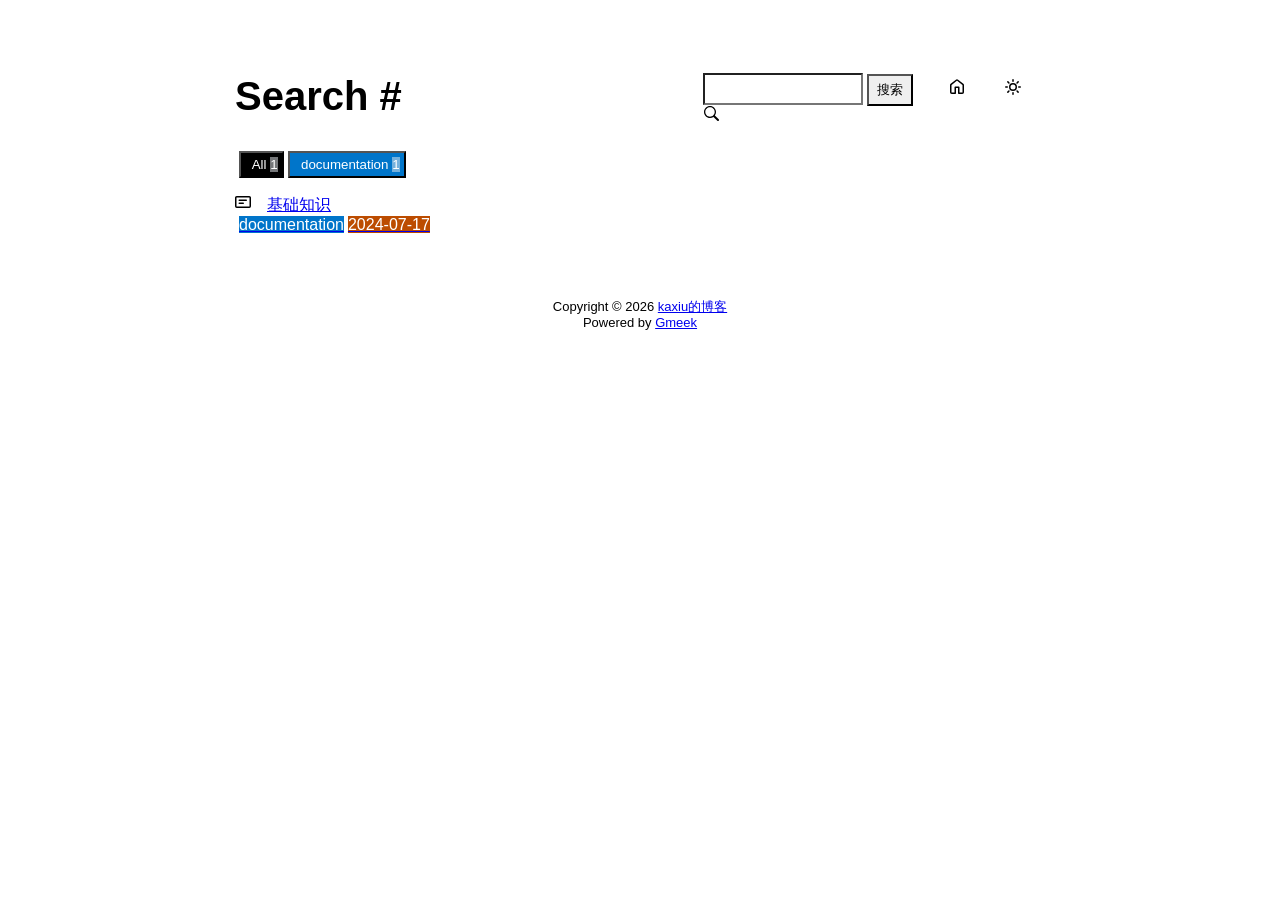
<file: docs/tag.html>
<!DOCTYPE html>
<html data-color-mode="light" data-dark-theme="dark" data-light-theme="light" lang="zh-CN">
<head>
    <meta content="text/html; charset=utf-8" http-equiv="content-type" />
    <meta name="viewport" content="width=device-width,initial-scale=1.0">
    <meta http-equiv="X-UA-Compatible" content="IE=edge">
    <link href='https://mirrors.sustech.edu.cn/cdnjs/ajax/libs/Primer/21.0.7/primer.css' rel='stylesheet' />
    
    <link rel="icon" href="https://github.com/kaxiu808/kaxiu808.github.io/blob/main/.github/workflows/tu.png"><script>
        let theme = localStorage.getItem("meek_theme") || "light";
        document.documentElement.setAttribute("data-color-mode", theme);
    </script>
<meta name="description" content="kaxiu的博客 search page">
<title>kaxiu的博客 - Tag</title>

</head>
<style>
body{box-sizing: border-box;min-width: 200px;max-width: 900px;margin: 20px auto;padding: 45px;font-size: 16px;font-family: sans-serif;line-height: 1.25;}
#header{display:flex;padding-bottom:8px;border-bottom: 1px solid var(--borderColor-muted, var(--color-border-muted));margin-bottom: 16px;}
#footer {margin-top:64px; text-align: center;font-size: small;}

</style>

<style>
.tagTitle{margin:auto 0;font-size:40px;font-weight:bold;overflow:hidden;white-space:nowrap;text-overflow:ellipsis;}
.title-right{display:flex;margin:auto 0 0 auto;}
.title-right .circle{padding: 14px 16px;margin-right:8px;}

.subnav-search{width:222px;margin-top:8px;margin-right:8px;}
.subnav-search-input{width:160px;border-top-right-radius:0px;border-bottom-right-radius:0px;}
.subnav-search button{padding:5px 8px;border-top-left-radius:0px;border-bottom-left-radius:0px;}

.SideNav-icon{margin-right:16px}
.Label{color: #fff;margin-left:4px;}
#taglabel .Label {margin-bottom:8px;}
.Counter{color:#fff;background-color:rgba(234, 238, 242, 0.5)}

.genTime{float: right;}
.d-flex{min-width:0;}
.listTitle{overflow:hidden;white-space:nowrap;text-overflow: ellipsis;max-width: 100%;}
.listLabels{white-space:nowrap;}

@media (max-width: 600px) {
    body { padding: 8px;}
    .tagTitle{display:none;}
    .LabelTime{display:none;}
}
</style>


<body>
    <div id="header">
<span class="tagTitle"><span>Loading</span><span class="AnimatedEllipsis"></span></span>
<div class="title-right">
    <div class="subnav-search">
        <input type="search" class="form-control subnav-search-input float-left" aria-label="Search site" value="" style="height:32px;">
        <button class="btn float-left" type="submit" onclick="javascript:searchShow()">搜索</button>
        <svg class="subnav-search-icon octicon octicon-search" width="16" height="16" viewBox="0 0 16 16" aria-hidden="true">
            <path id="searchSVG" fill-rule="evenodd"></path>
        </svg>
    </div>
    <a href="https://kaxiu808.github.io" id="buttonHome" class="btn btn-invisible circle" title="首页">
        <svg class="octicon" width="16" height="16">
            <path id="pathHome" fill-rule="evenodd"></path>
        </svg>
    </a>
    <a class="btn btn-invisible circle" onclick="modeSwitch()" title="切换主题">
        <svg class="octicon" width="16" height="16" >
            <path id="themeSwitch" fill-rule="evenodd"></path>
        </svg>
    </a>
</div>
</div>
    <div id="content">
<div id="taglabel" style="margin-bottom:8px;"></div>
<nav class="SideNav"></nav>
<div class="notFind" style="display:none;font-size:24px;margin:8px;">Not Find</div>
</div>
    <div id="footer"><div id="footer1">Copyright © <span id="copyrightYear"></span> <a href="https://kaxiu808.github.io">kaxiu的博客</a></div>
<div id="footer2">
    <span id="runday"></span><span>Powered by <a href="https://meekdai.com/Gmeek.html" target="_blank">Gmeek</a></span>
</div>

<script>
var now=new Date();
document.getElementById("copyrightYear").innerHTML=now.getFullYear();

if(""!=""){
    var startSite=new Date("");
    var diff=now.getTime()-startSite.getTime();
    var diffDay=Math.floor(diff/(1000*60*60*24));
    document.getElementById("runday").innerHTML="网站运行"+diffDay+"天"+" • ";
}
</script></div>
</body>
<script>
var IconList={'sun': 'M8 10.5a2.5 2.5 0 100-5 2.5 2.5 0 000 5zM8 12a4 4 0 100-8 4 4 0 000 8zM8 0a.75.75 0 01.75.75v1.5a.75.75 0 01-1.5 0V.75A.75.75 0 018 0zm0 13a.75.75 0 01.75.75v1.5a.75.75 0 01-1.5 0v-1.5A.75.75 0 018 13zM2.343 2.343a.75.75 0 011.061 0l1.06 1.061a.75.75 0 01-1.06 1.06l-1.06-1.06a.75.75 0 010-1.06zm9.193 9.193a.75.75 0 011.06 0l1.061 1.06a.75.75 0 01-1.06 1.061l-1.061-1.06a.75.75 0 010-1.061zM16 8a.75.75 0 01-.75.75h-1.5a.75.75 0 010-1.5h1.5A.75.75 0 0116 8zM3 8a.75.75 0 01-.75.75H.75a.75.75 0 010-1.5h1.5A.75.75 0 013 8zm10.657-5.657a.75.75 0 010 1.061l-1.061 1.06a.75.75 0 11-1.06-1.06l1.06-1.06a.75.75 0 011.06 0zm-9.193 9.193a.75.75 0 010 1.06l-1.06 1.061a.75.75 0 11-1.061-1.06l1.06-1.061a.75.75 0 011.061 0z', 'moon': 'M9.598 1.591a.75.75 0 01.785-.175 7 7 0 11-8.967 8.967.75.75 0 01.961-.96 5.5 5.5 0 007.046-7.046.75.75 0 01.175-.786zm1.616 1.945a7 7 0 01-7.678 7.678 5.5 5.5 0 107.678-7.678z', 'sync': 'M1.705 8.005a.75.75 0 0 1 .834.656 5.5 5.5 0 0 0 9.592 2.97l-1.204-1.204a.25.25 0 0 1 .177-.427h3.646a.25.25 0 0 1 .25.25v3.646a.25.25 0 0 1-.427.177l-1.38-1.38A7.002 7.002 0 0 1 1.05 8.84a.75.75 0 0 1 .656-.834ZM8 2.5a5.487 5.487 0 0 0-4.131 1.869l1.204 1.204A.25.25 0 0 1 4.896 6H1.25A.25.25 0 0 1 1 5.75V2.104a.25.25 0 0 1 .427-.177l1.38 1.38A7.002 7.002 0 0 1 14.95 7.16a.75.75 0 0 1-1.49.178A5.5 5.5 0 0 0 8 2.5Z', 'home': 'M6.906.664a1.749 1.749 0 0 1 2.187 0l5.25 4.2c.415.332.657.835.657 1.367v7.019A1.75 1.75 0 0 1 13.25 15h-3.5a.75.75 0 0 1-.75-.75V9H7v5.25a.75.75 0 0 1-.75.75h-3.5A1.75 1.75 0 0 1 1 13.25V6.23c0-.531.242-1.034.657-1.366l5.25-4.2Zm1.25 1.171a.25.25 0 0 0-.312 0l-5.25 4.2a.25.25 0 0 0-.094.196v7.019c0 .138.112.25.25.25H5.5V8.25a.75.75 0 0 1 .75-.75h3.5a.75.75 0 0 1 .75.75v5.25h2.75a.25.25 0 0 0 .25-.25V6.23a.25.25 0 0 0-.094-.195Z', 'search': 'M15.7 13.3l-3.81-3.83A5.93 5.93 0 0 0 13 6c0-3.31-2.69-6-6-6S1 2.69 1 6s2.69 6 6 6c1.3 0 2.48-.41 3.47-1.11l3.83 3.81c.19.2.45.3.7.3.25 0 .52-.09.7-.3a.996.996 0 0 0 0-1.41v.01zM7 10.7c-2.59 0-4.7-2.11-4.7-4.7 0-2.59 2.11-4.7 4.7-4.7 2.59 0 4.7 2.11 4.7 4.7 0 2.59-2.11 4.7-4.7 4.7z', 'post': 'M0 3.75C0 2.784.784 2 1.75 2h12.5c.966 0 1.75.784 1.75 1.75v8.5A1.75 1.75 0 0 1 14.25 14H1.75A1.75 1.75 0 0 1 0 12.25Zm1.75-.25a.25.25 0 0 0-.25.25v8.5c0 .138.112.25.25.25h12.5a.25.25 0 0 0 .25-.25v-8.5a.25.25 0 0 0-.25-.25ZM3.5 6.25a.75.75 0 0 1 .75-.75h7a.75.75 0 0 1 0 1.5h-7a.75.75 0 0 1-.75-.75Zm.75 2.25h4a.75.75 0 0 1 0 1.5h-4a.75.75 0 0 1 0-1.5Z'};
var utterancesLoad=0;

let themeSettings={
    "dark": ["dark","moon","#00f0ff","dark-blue"],
    "light": ["light","sun","#ff5000","github-light"],
    "auto": ["auto","sync","","preferred-color-scheme"]
};
function changeTheme(mode, icon, color, utheme){
    document.documentElement.setAttribute("data-color-mode",mode);
    document.getElementById("themeSwitch").setAttribute("d",value=IconList[icon]);
    document.getElementById("themeSwitch").parentNode.style.color=color;
    if(utterancesLoad==1){utterancesTheme(utheme);}
}
function modeSwitch(){
    let currentMode=document.documentElement.getAttribute('data-color-mode');
    let newMode = currentMode === "light" ? "dark" : currentMode === "dark" ? "auto" : "light";
    localStorage.setItem("meek_theme", newMode);
    if(themeSettings[newMode]){
        changeTheme(...themeSettings[newMode]);
    }
}
function utterancesTheme(theme){
    const message={type:'set-theme',theme: theme};
    const iframe=document.getElementsByClassName('utterances-frame')[0];
    iframe.contentWindow.postMessage(message,'https://utteranc.es');
}
if(themeSettings[theme]){changeTheme(...themeSettings[theme]);}
console.log("\n %c Gmeek last https://github.com/Meekdai/Gmeek \n","padding:5px 0;background:#02d81d;color:#fff");
</script>

<script>
document.getElementById("pathHome").setAttribute("d",IconList["home"]);
document.getElementById("searchSVG").setAttribute("d",IconList["search"]);

tagList=[];
labelsCount={};
jsonData='';
let requestJson="postList.json"
let request=new XMLHttpRequest();
request.open("GET",requestJson);
request.responseType='text';
request.send();
request.onload=function(){
    jsonData=JSON.parse(request.response);
    console.log(jsonData);
    showList(labelsCount);
    setClassDisplay(decodeURI(window.location.hash.slice(1)));
}

function showList(labelsCount){
    let SideNav=document.getElementsByClassName("SideNav")[0];
    SideNav.classList.add("border");
    let taglabel=document.getElementById("taglabel");

    jsonData['labelColorDict']["All"]="#000";
    labelsCount["All"]=0;
    for (let key in jsonData) {
        if (key !== 'labelColorDict' && Array.isArray(jsonData[key]['labels'])) {
            labelsCount["All"]++;
            for (let label of jsonData[key]['labels']) {
                labelsCount[label] = (labelsCount[label] || 0) + 1;
            }
        }
    }

    let sortedLabelsList = Object.keys(labelsCount).sort((a, b) => labelsCount[b] - labelsCount[a]);
    for (let label of sortedLabelsList) {
        tagList.push(label);
        let showLabels = document.createElement("button");
        showLabels.setAttribute("class", "Label");
        showLabels.setAttribute("style", "background-color:" + jsonData['labelColorDict'][label]+";padding:4px;");
        showLabels.innerHTML="&nbsp;&nbsp;"+label+" ";
        showLabels.setAttribute("onclick", "javascript:updateShowTag('" + label + "');");

        let LabelNum=document.createElement("span");
        LabelNum.setAttribute("class","Counter");
        LabelNum.innerHTML=labelsCount[label];
        showLabels.appendChild(LabelNum);
        taglabel.appendChild(showLabels);
    }

    for(i in jsonData){
        if(i!='labelColorDict'){
            let div=document.createElement("div");
            div.setAttribute("class","lists "+jsonData[i]['labels'].join(" "));
            let item=document.createElement("a");
            item.setAttribute("class","SideNav-item d-flex flex-items-center flex-justify-between");
            item.setAttribute("href",jsonData[i]['postUrl']);

            let center=document.createElement("div");
            center.setAttribute("class","d-flex flex-items-center");

            svg=document.createElementNS('http://www.w3.org/2000/svg','svg');
            path=document.createElementNS("http://www.w3.org/2000/svg","path"); 
            span=document.createElement("span");
            svg.setAttributeNS(null,"class","SideNav-icon octicon");
            svg.setAttributeNS(null,"style","width:16px;height:16px");
            path.setAttributeNS(null, "d", IconList["post"]);
            svg.appendChild(path);

            let title=document.createElement("span");
            title.setAttribute("class","listTitle");
            title.innerHTML=jsonData[i]['postTitle'];
            center.appendChild(svg);
            center.appendChild(title);

            let listLabels=document.createElement("div");
            listLabels.setAttribute("class","listLabels");
            
            for(label of jsonData[i]['labels']){
                let LabelName=document.createElement("span");
                LabelName.setAttribute("class","Label LabelName");
                LabelName.setAttribute("style","background-color:"+jsonData['labelColorDict'][label]);
                LabelName.innerHTML=label;
                listLabels.appendChild(LabelName);
            }
            let LabelTime=document.createElement("span");
            LabelTime.setAttribute("class","Label LabelTime");
            LabelTime.setAttribute("style","background-color:"+jsonData[i]['dateLabelColor']);
            LabelTime.innerHTML=jsonData[i]['createdDate'];
            listLabels.appendChild(LabelTime);

            item.appendChild(center);
            item.appendChild(listLabels);
            div.appendChild(item);
            SideNav.appendChild(div);
        }
    }
}

function updateShowTag(label){
    if(window.location.hash.slice(1)!=encodeURI(label)){
        window.location.hash="#"+(label);
        setClassDisplay(label);
    }
}

function setClassDisplay(label){
    let lists = document.getElementsByClassName("lists");
    let tagTitle = document.getElementsByClassName("tagTitle")[0];
    tagTitle.innerHTML="Tag #"+label;
    document.title=label+" - kaxiu的博客";
    document.getElementsByClassName("subnav-search-input")[0].value='';
    if(label=="All"){
        for(let i = 0; i < lists.length; i++){lists[i].style.display='block';}
        document.getElementsByClassName("notFind")[0].style.display='none';
    }
    else if(tagList.indexOf(label)!=-1){
        for(let i = 0; i < lists.length; i++){
            lists[i].style.display='none';
        }

        let labels = document.getElementsByClassName(label);
        for(let i = 0; i < labels.length; i++){
            labels[i].style.display='block';
        }
        document.getElementsByClassName("notFind")[0].style.display='none';
    }
    else{
        document.getElementsByClassName("subnav-search-input")[0].value=label;
        searchShow();
    }
}

function searchShow(){
    let lists = document.getElementsByClassName("lists");
    let tagTitle = document.getElementsByClassName("tagTitle")[0];
    let searchInput = document.getElementsByClassName("subnav-search-input")[0].value;
    tagTitle.innerHTML="Search #"+searchInput;
    if(searchInput==''){document.title="Search - kaxiu的博客";}
    else{document.title=searchInput+" - kaxiu的博客";}
    let a=0;
    window.location.hash="#"+(searchInput);
    for(let i = 0; i < lists.length; i++){
        if(lists[i].childNodes[0].childNodes[0].childNodes[1].innerHTML.toUpperCase().indexOf(searchInput.toUpperCase())==-1){lists[i].style.display='none';}
        else{lists[i].style.display='block';a=a+1;}
    }
    if(a==0){
        let notFind=document.getElementsByClassName("notFind")[0];
        notFind.style.display='block';
        notFind.innerHTML='Not Find "'+searchInput+'"';
    }
    else{document.getElementsByClassName("notFind")[0].style.display='none';}
}

</script>

</html>
</file>
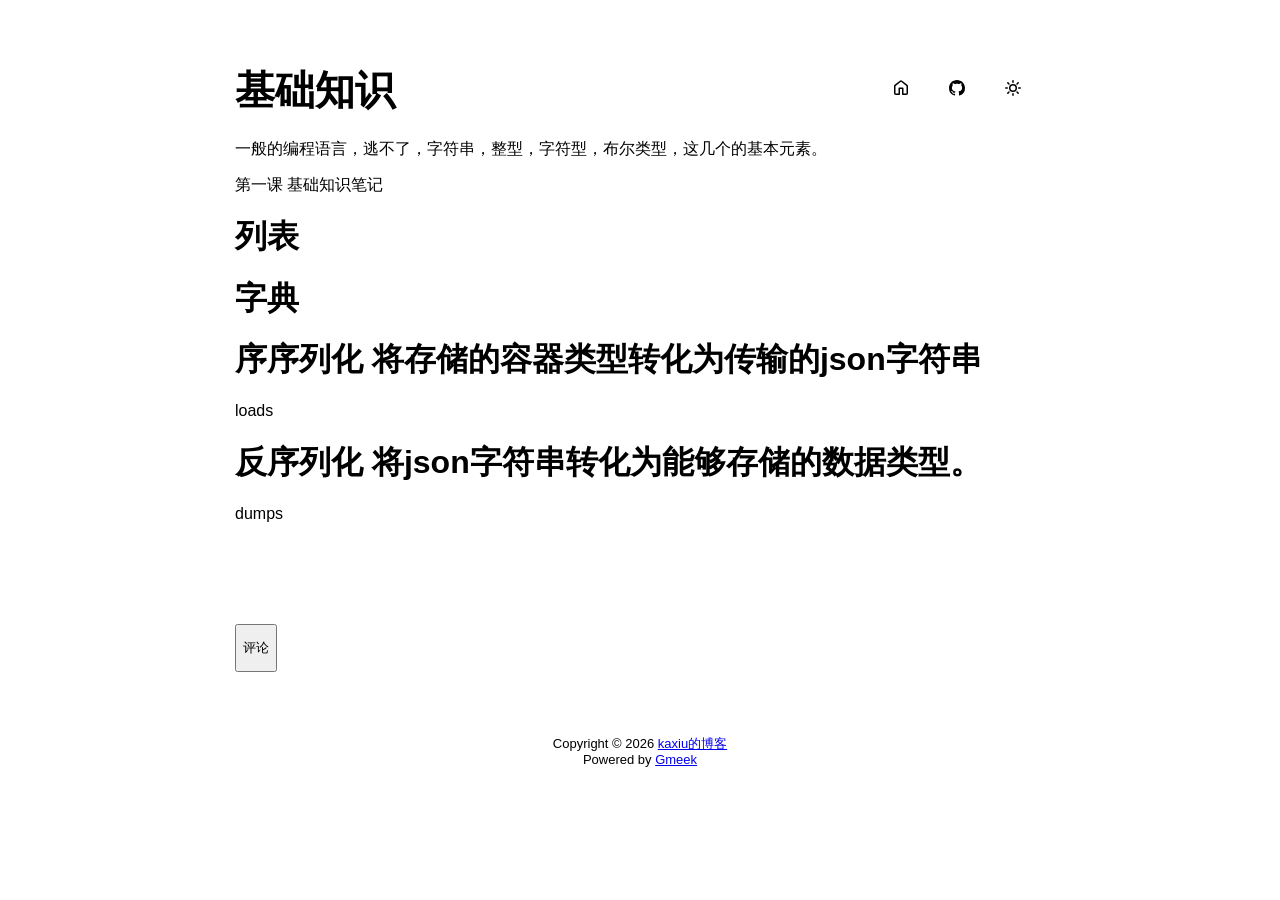
<file: docs/post/ji-chu-zhi-shi.html>
<!DOCTYPE html>
<html data-color-mode="light" data-dark-theme="dark" data-light-theme="light" lang="zh-CN">
<head>
    <meta content="text/html; charset=utf-8" http-equiv="content-type" />
    <meta name="viewport" content="width=device-width,initial-scale=1.0">
    <meta http-equiv="X-UA-Compatible" content="IE=edge">
    <link href='https://mirrors.sustech.edu.cn/cdnjs/ajax/libs/Primer/21.0.7/primer.css' rel='stylesheet' />
    
    <link rel="icon" href="https://github.com/kaxiu808/kaxiu808.github.io/blob/main/.github/workflows/tu.png"><script>
        let theme = localStorage.getItem("meek_theme") || "light";
        document.documentElement.setAttribute("data-color-mode", theme);
    </script>
<meta name="description" content="一般的编程语言，逃不了，字符串，整型，字符型，布尔类型，这几个的基本元素。">
<meta property="og:title" content="基础知识">
<meta property="og:description" content="一般的编程语言，逃不了，字符串，整型，字符型，布尔类型，这几个的基本元素。">
<meta property="og:type" content="article">
<meta property="og:url" content="https://kaxiu808.github.io/post/ji-chu-zhi-shi.html">
<meta property="og:image" content="https://github.com/kaxiu808/kaxiu808.github.io/blob/main/.github/workflows/tu.png">
<title>基础知识</title>



</head>
<style>
body{box-sizing: border-box;min-width: 200px;max-width: 900px;margin: 20px auto;padding: 45px;font-size: 16px;font-family: sans-serif;line-height: 1.25;}
#header{display:flex;padding-bottom:8px;border-bottom: 1px solid var(--borderColor-muted, var(--color-border-muted));margin-bottom: 16px;}
#footer {margin-top:64px; text-align: center;font-size: small;}

</style>

<style>
.postTitle{margin: auto 0;font-size:40px;font-weight:bold;}
.title-right{display:flex;margin:auto 0 0 auto;}
.title-right .circle{padding: 14px 16px;margin-right:8px;}
#postBody{border-bottom: 1px solid var(--color-border-default);padding-bottom:36px;}
#postBody hr{height:2px;}
#cmButton{height:48px;margin-top:48px;}
#comments{margin-top:64px;}
.g-emoji{font-size:24px;}
@media (max-width: 600px) {
    body {padding: 8px;}
    .postTitle{font-size:24px;}
}

</style>




<body>
    <div id="header">
<h1 class="postTitle">基础知识</h1>
<div class="title-right">
    <a href="https://kaxiu808.github.io" id="buttonHome" class="btn btn-invisible circle" title="首页">
        <svg class="octicon" width="16" height="16">
            <path id="pathHome" fill-rule="evenodd"></path>
        </svg>
    </a>
    
    <a href="https://github.com/kaxiu808/kaxiu808.github.io/issues/1" target="_blank" class="btn btn-invisible circle" title="Issue">
        <svg class="octicon" width="16" height="16">
            <path id="pathIssue" fill-rule="evenodd"></path>
        </svg>
    </a>
    

    <a class="btn btn-invisible circle" onclick="modeSwitch();" title="切换主题">
        <svg class="octicon" width="16" height="16" >
            <path id="themeSwitch" fill-rule="evenodd"></path>
        </svg>
    </a>

</div>
</div>
    <div id="content">
<div class="markdown-body" id="postBody"><p>一般的编程语言，逃不了，字符串，整型，字符型，布尔类型，这几个的基本元素。</p>
<p>第一课 基础知识笔记</p>
<h1>列表</h1>
<h1>字典</h1>
<h1>序序列化 将存储的容器类型转化为传输的json字符串</h1>
<p>loads</p>
<h1>反序列化 将json字符串转化为能够存储的数据类型。</h1>
<p>dumps</p></div>
<div style="font-size:small;margin-top:8px;float:right;"></div>

<button class="btn btn-block" type="button" onclick="openComments()" id="cmButton">评论</button>
<div class="comments" id="comments"></div>

</div>
    <div id="footer"><div id="footer1">Copyright © <span id="copyrightYear"></span> <a href="https://kaxiu808.github.io">kaxiu的博客</a></div>
<div id="footer2">
    <span id="runday"></span><span>Powered by <a href="https://meekdai.com/Gmeek.html" target="_blank">Gmeek</a></span>
</div>

<script>
var now=new Date();
document.getElementById("copyrightYear").innerHTML=now.getFullYear();

if(""!=""){
    var startSite=new Date("");
    var diff=now.getTime()-startSite.getTime();
    var diffDay=Math.floor(diff/(1000*60*60*24));
    document.getElementById("runday").innerHTML="网站运行"+diffDay+"天"+" • ";
}
</script></div>
</body>
<script>
var IconList={'sun': 'M8 10.5a2.5 2.5 0 100-5 2.5 2.5 0 000 5zM8 12a4 4 0 100-8 4 4 0 000 8zM8 0a.75.75 0 01.75.75v1.5a.75.75 0 01-1.5 0V.75A.75.75 0 018 0zm0 13a.75.75 0 01.75.75v1.5a.75.75 0 01-1.5 0v-1.5A.75.75 0 018 13zM2.343 2.343a.75.75 0 011.061 0l1.06 1.061a.75.75 0 01-1.06 1.06l-1.06-1.06a.75.75 0 010-1.06zm9.193 9.193a.75.75 0 011.06 0l1.061 1.06a.75.75 0 01-1.06 1.061l-1.061-1.06a.75.75 0 010-1.061zM16 8a.75.75 0 01-.75.75h-1.5a.75.75 0 010-1.5h1.5A.75.75 0 0116 8zM3 8a.75.75 0 01-.75.75H.75a.75.75 0 010-1.5h1.5A.75.75 0 013 8zm10.657-5.657a.75.75 0 010 1.061l-1.061 1.06a.75.75 0 11-1.06-1.06l1.06-1.06a.75.75 0 011.06 0zm-9.193 9.193a.75.75 0 010 1.06l-1.06 1.061a.75.75 0 11-1.061-1.06l1.06-1.061a.75.75 0 011.061 0z', 'moon': 'M9.598 1.591a.75.75 0 01.785-.175 7 7 0 11-8.967 8.967.75.75 0 01.961-.96 5.5 5.5 0 007.046-7.046.75.75 0 01.175-.786zm1.616 1.945a7 7 0 01-7.678 7.678 5.5 5.5 0 107.678-7.678z', 'sync': 'M1.705 8.005a.75.75 0 0 1 .834.656 5.5 5.5 0 0 0 9.592 2.97l-1.204-1.204a.25.25 0 0 1 .177-.427h3.646a.25.25 0 0 1 .25.25v3.646a.25.25 0 0 1-.427.177l-1.38-1.38A7.002 7.002 0 0 1 1.05 8.84a.75.75 0 0 1 .656-.834ZM8 2.5a5.487 5.487 0 0 0-4.131 1.869l1.204 1.204A.25.25 0 0 1 4.896 6H1.25A.25.25 0 0 1 1 5.75V2.104a.25.25 0 0 1 .427-.177l1.38 1.38A7.002 7.002 0 0 1 14.95 7.16a.75.75 0 0 1-1.49.178A5.5 5.5 0 0 0 8 2.5Z', 'home': 'M6.906.664a1.749 1.749 0 0 1 2.187 0l5.25 4.2c.415.332.657.835.657 1.367v7.019A1.75 1.75 0 0 1 13.25 15h-3.5a.75.75 0 0 1-.75-.75V9H7v5.25a.75.75 0 0 1-.75.75h-3.5A1.75 1.75 0 0 1 1 13.25V6.23c0-.531.242-1.034.657-1.366l5.25-4.2Zm1.25 1.171a.25.25 0 0 0-.312 0l-5.25 4.2a.25.25 0 0 0-.094.196v7.019c0 .138.112.25.25.25H5.5V8.25a.75.75 0 0 1 .75-.75h3.5a.75.75 0 0 1 .75.75v5.25h2.75a.25.25 0 0 0 .25-.25V6.23a.25.25 0 0 0-.094-.195Z', 'github': 'M8 0c4.42 0 8 3.58 8 8a8.013 8.013 0 0 1-5.45 7.59c-.4.08-.55-.17-.55-.38 0-.27.01-1.13.01-2.2 0-.75-.25-1.23-.54-1.48 1.78-.2 3.65-.88 3.65-3.95 0-.88-.31-1.59-.82-2.15.08-.2.36-1.02-.08-2.12 0 0-.67-.22-2.2.82-.64-.18-1.32-.27-2-.27-.68 0-1.36.09-2 .27-1.53-1.03-2.2-.82-2.2-.82-.44 1.1-.16 1.92-.08 2.12-.51.56-.82 1.28-.82 2.15 0 3.06 1.86 3.75 3.64 3.95-.23.2-.44.55-.51 1.07-.46.21-1.61.55-2.33-.66-.15-.24-.6-.83-1.23-.82-.67.01-.27.38.01.53.34.19.73.9.82 1.13.16.45.68 1.31 2.69.94 0 .67.01 1.3.01 1.49 0 .21-.15.45-.55.38A7.995 7.995 0 0 1 0 8c0-4.42 3.58-8 8-8Z'};
var utterancesLoad=0;

let themeSettings={
    "dark": ["dark","moon","#00f0ff","dark-blue"],
    "light": ["light","sun","#ff5000","github-light"],
    "auto": ["auto","sync","","preferred-color-scheme"]
};
function changeTheme(mode, icon, color, utheme){
    document.documentElement.setAttribute("data-color-mode",mode);
    document.getElementById("themeSwitch").setAttribute("d",value=IconList[icon]);
    document.getElementById("themeSwitch").parentNode.style.color=color;
    if(utterancesLoad==1){utterancesTheme(utheme);}
}
function modeSwitch(){
    let currentMode=document.documentElement.getAttribute('data-color-mode');
    let newMode = currentMode === "light" ? "dark" : currentMode === "dark" ? "auto" : "light";
    localStorage.setItem("meek_theme", newMode);
    if(themeSettings[newMode]){
        changeTheme(...themeSettings[newMode]);
    }
}
function utterancesTheme(theme){
    const message={type:'set-theme',theme: theme};
    const iframe=document.getElementsByClassName('utterances-frame')[0];
    iframe.contentWindow.postMessage(message,'https://utteranc.es');
}
if(themeSettings[theme]){changeTheme(...themeSettings[theme]);}
console.log("\n %c Gmeek last https://github.com/Meekdai/Gmeek \n","padding:5px 0;background:#02d81d;color:#fff");
</script>

<script>
document.getElementById("pathHome").setAttribute("d",IconList["home"]);
document.getElementById("pathIssue").setAttribute("d",IconList["github"]);



function openComments(){
    cm=document.getElementById("comments");
    cmButton=document.getElementById("cmButton");
    cmButton.innerHTML="loading";
    span=document.createElement("span");
    span.setAttribute("class","AnimatedEllipsis");
    cmButton.appendChild(span);

    script=document.createElement("script");
    script.setAttribute("src","https://utteranc.es/client.js");
    script.setAttribute("repo","kaxiu808/kaxiu808.github.io");
    script.setAttribute("issue-term","title");
    
    if(localStorage.getItem("meek_theme")=="dark"){script.setAttribute("theme","dark-blue");}
    else if(localStorage.getItem("meek_theme")=="light") {script.setAttribute("theme","github-light");}
    else{script.setAttribute("theme","preferred-color-scheme");}
    
    script.setAttribute("crossorigin","anonymous");
    script.setAttribute("async","");
    cm.appendChild(script);

    int=self.setInterval("iFrameLoading()",200);
}

function iFrameLoading(){
    var utterances=document.getElementsByClassName('utterances');
    if(utterances.length==1){
        if(utterances[0].style.height!=""){
            utterancesLoad=1;
            int=window.clearInterval(int);
            document.getElementById("cmButton").style.display="none";
            console.log("utterances Load OK");
        }
    }
}



</script>


</html>
</file>
